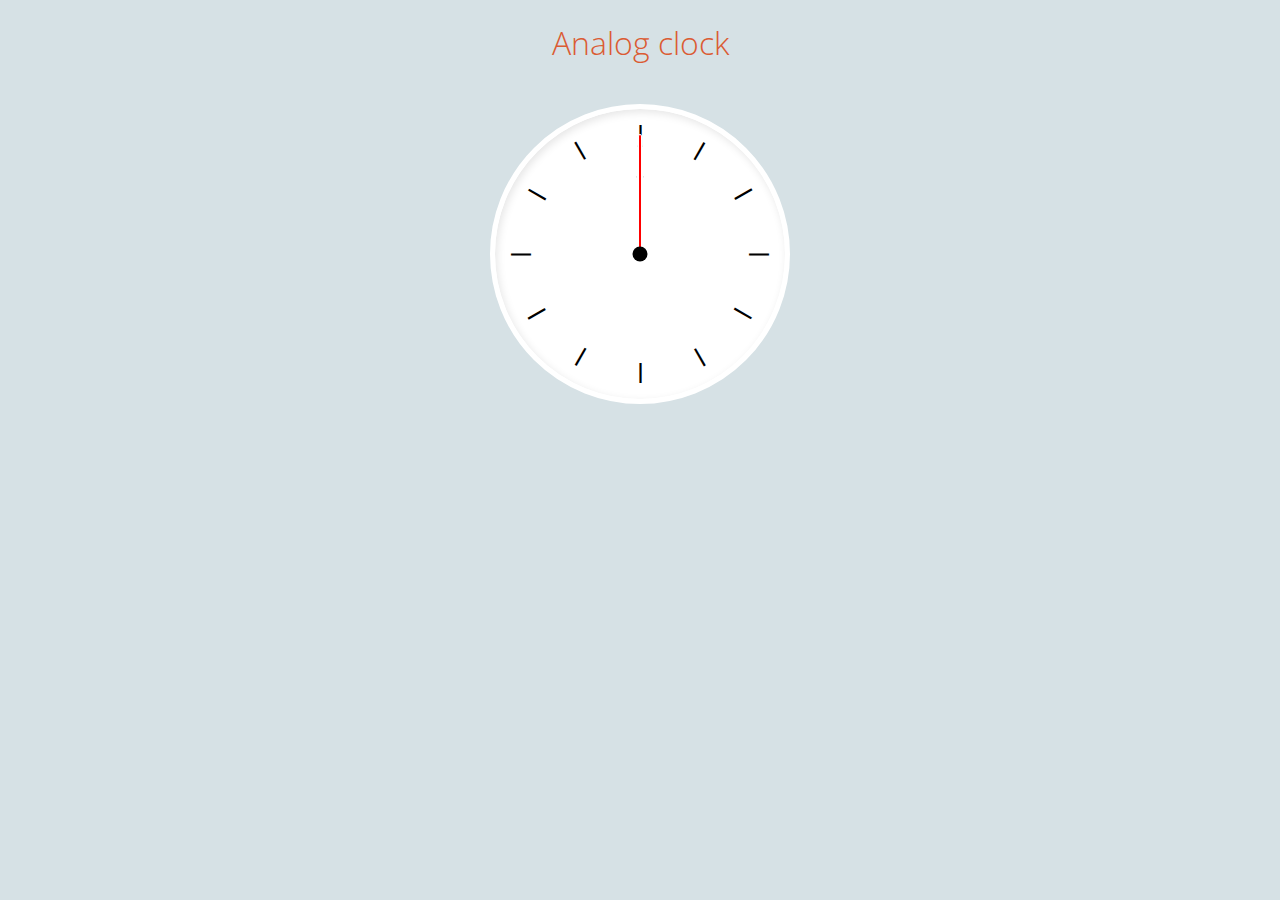
<file: Analogclock/template/index.html>
<!DOCTYPE html>
<html>
  <head>
    <meta charset="UTF-8" />
    <meta name="viewport" content="width=device-width, initial-scale=1.0" />
    <title>Analog clock</title>
    <link
      href="https://fonts.googleapis.com/css2?family=Open+Sans:wght@300;400&display=swap"
      rel="stylesheet"
    />
    <link rel="stylesheet" href="style.css" />
    <script type="module" src="app.js"></script>
  </head>
  <body>
    <h1 class="title">Analog clock</h1>
    <div class="analog-clock">
      <!-- 자바스크립트를 사용해 동적으로 생성한다. -->
      <div class="hand hour"></div>
      <div class="hand minute"></div>
      <div class="hand second"></div>
      <div class="time time1">|</div>
      <div class="time time2">|</div>
      <div class="time time3">|</div>
      <div class="time time4">|</div>
      <div class="time time5">|</div>
      <div class="time time6">|</div>
      <div class="time time7">|</div>
      <div class="time time8">|</div>
      <div class="time time9">|</div>
      <div class="time time10">|</div>
      <div class="time time11">|</div>
      <div class="time time12">|</div>
    </div>
  </body>
</html>
</file>
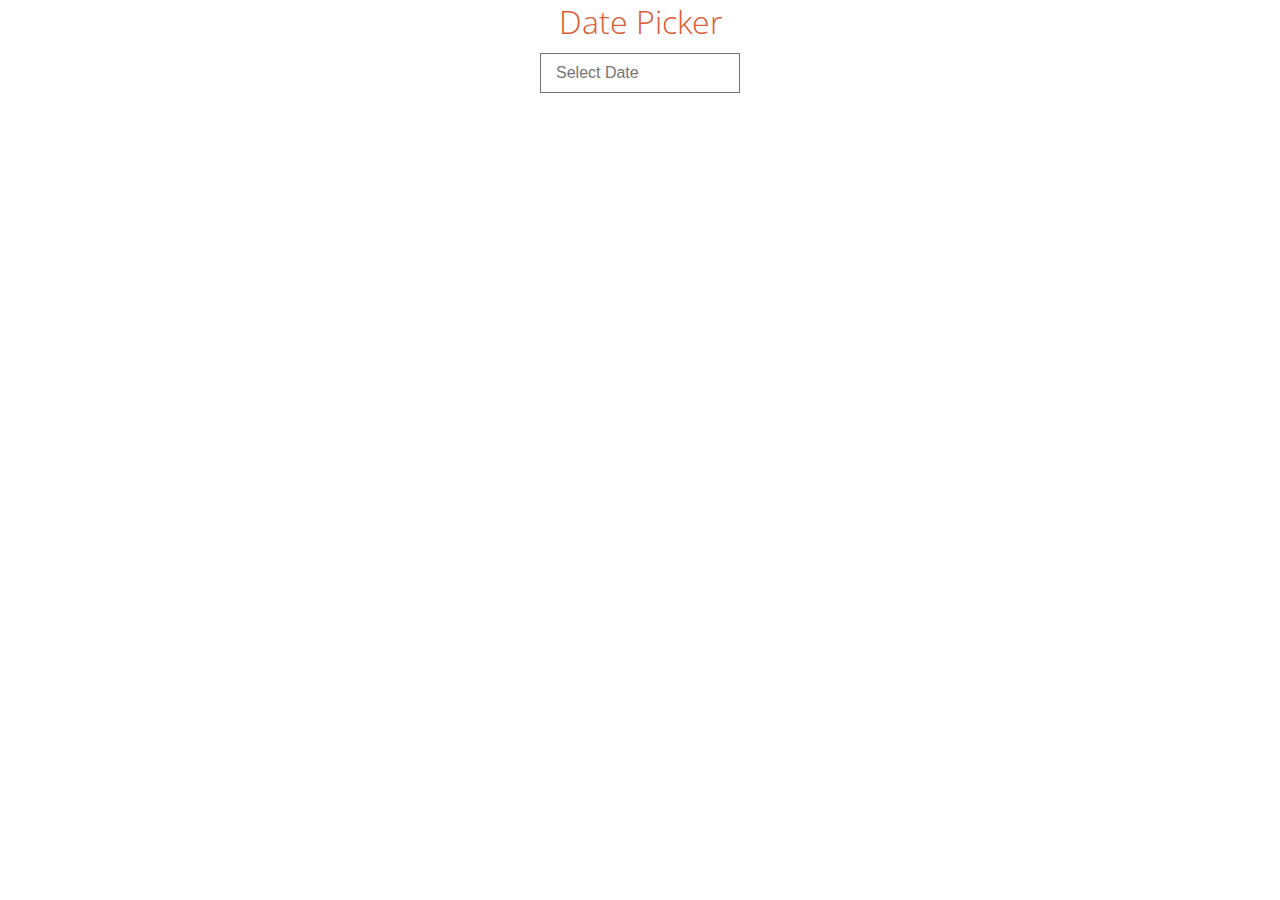
<file: DatePicker/template/index.html>
<!DOCTYPE html>
<html lang="ko">
  <head>
    <meta charset="UTF-8" />
    <meta name="viewport" content="width=device-width, initial-scale=1.0" />
    <title>Date Picker</title>
    <link
      href="https://fonts.googleapis.com/css?family=Open+Sans:300,400"
      rel="stylesheet"
    />
    <link href="style.css" rel="stylesheet" />
    <script type="module" src="app.js"></script>
  </head>
  <body>
    <!-- container -->
    <div class="container">
      <h1 class="title">Date Picker</h1>
      <form class="box">
        <input type="text" placeholder="Select Date" class="date-input" />
      </form>
      <!-- <form class="box">
        <input type="text" placeholder="Select Date" class="date-input" />
      </form> -->
    </div>
    <!-- //container -->
  </body>
</html>
</file>
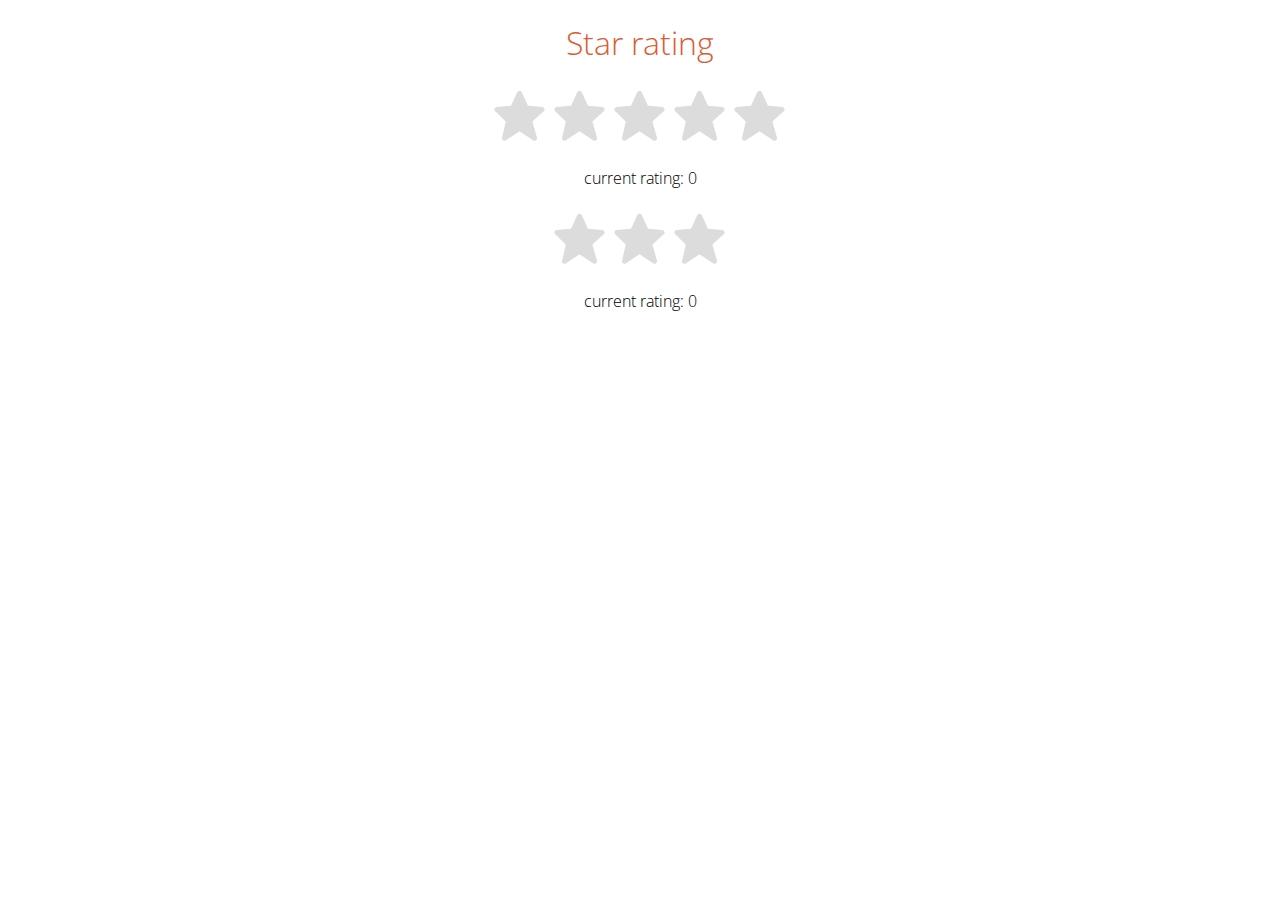
<file: Star/template/index.html>
<!DOCTYPE html>
<html>
  <head>
    <meta charset="UTF-8" />
    <meta name="viewport" content="width=device-width, initial-scale=1.0" />
    <title>Star rating</title>
    <!--
    사용자는 star-rating 요소의 내부 스타일은 지정하지 않고 그 외의 스타일만 지정한다.
    star-rating 요소의 위치나 크기 등은 지정할 수 있다.
    -->
    <link
      href="https://fonts.googleapis.com/css?family=Open+Sans:300,400"
      rel="stylesheet"
    />
    <link href="style.css" rel="stylesheet" />
    <!--
    사용자가 지정한 마지막 link 태그 뒤에 star-rating 요소 내부의 css를 JavaScript로 자동 추가한다.
    <link href="star-rating/theme.css" rel="stylesheet" />
    -->
    <script type="module" src="app.js"></script>
  </head>
  <body>
    <h1 class="title">Star rating</h1>

    <div class="star-rating" data-max-rating="5"></div>
    <div class="current-rating">
      current rating:
      <span>0</span>
    </div>

    <div class="star-rating" data-max-rating="3"></div>
    <div class="current-rating">
      current rating:
      <span>0</span>
    </div>
  </body>
</html>
</file>
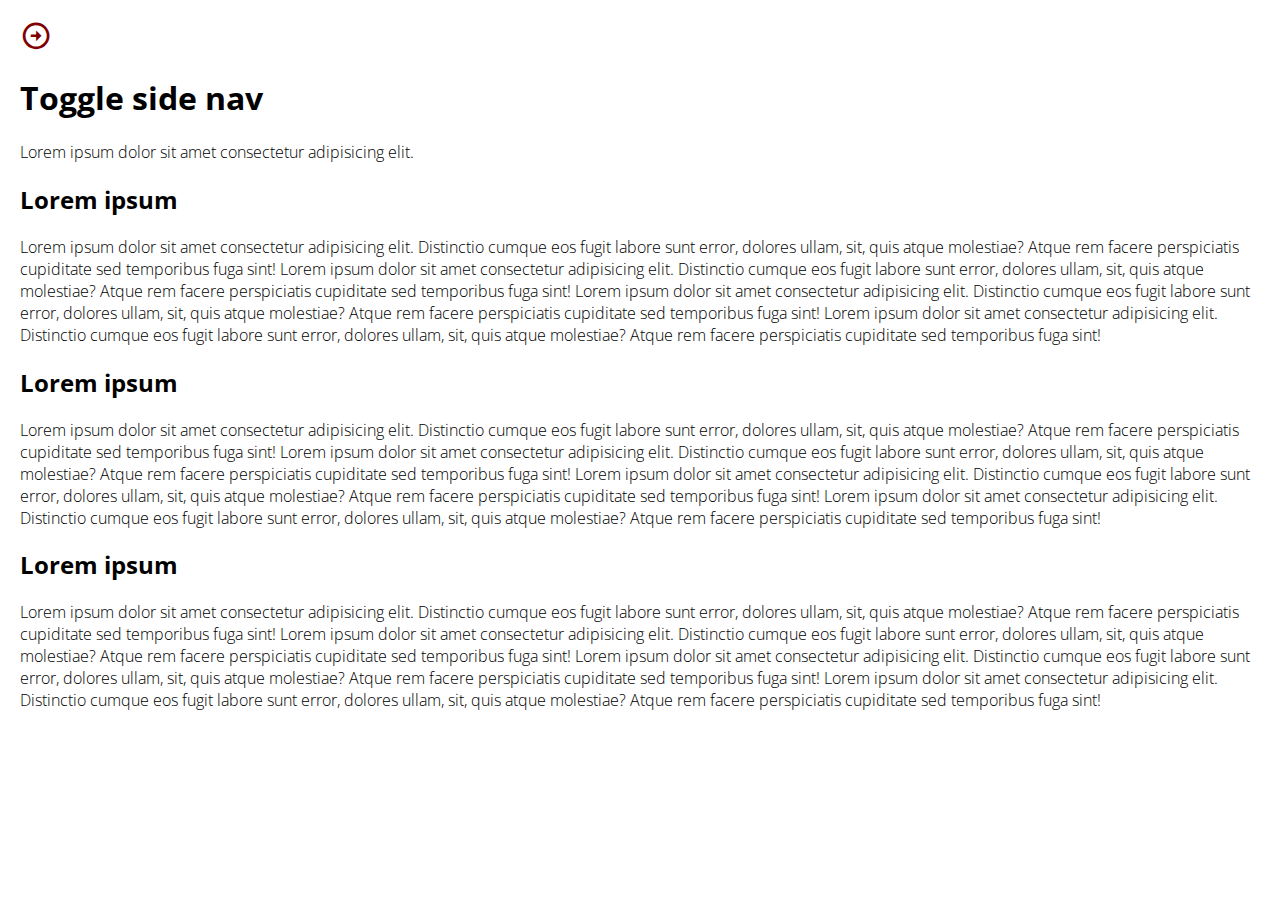
<file: Toggle/template/index.html>
<!DOCTYPE html>
<html>
  <head>
    <meta charset="UTF-8" />
    <meta name="viewport" content="width=device-width, initial-scale=1.0" />
    <meta http-equiv="X-UA-Compatible" content="ie=edge" />
    <title>Toggle side nav</title>
    <link
      href="https://fonts.googleapis.com/css2?family=Open+Sans:wght@300;400&display=swap"
      rel="stylesheet"
    />
    <link
      href="https://unpkg.com/boxicons@2.1.1/css/boxicons.min.css"
      rel="stylesheet"
    />
    <link rel="stylesheet" href="./style.css" />
    <script type="module" src="./app.js"></script>
  </head>
  <body class="preload">
    <div class="container">
      <nav></nav>
      <main>
        <i class="toggle bx bx-right-arrow-circle"></i>
        <h1>Toggle side nav</h1>
        <p>Lorem ipsum dolor sit amet consectetur adipisicing elit.</p>
        <section>
          <article>
            <h2>Lorem ipsum</h2>
            <p>
              Lorem ipsum dolor sit amet consectetur adipisicing elit.
              Distinctio cumque eos fugit labore sunt error, dolores ullam, sit,
              quis atque molestiae? Atque rem facere perspiciatis cupiditate sed
              temporibus fuga sint! Lorem ipsum dolor sit amet consectetur
              adipisicing elit. Distinctio cumque eos fugit labore sunt error,
              dolores ullam, sit, quis atque molestiae? Atque rem facere
              perspiciatis cupiditate sed temporibus fuga sint! Lorem ipsum
              dolor sit amet consectetur adipisicing elit. Distinctio cumque eos
              fugit labore sunt error, dolores ullam, sit, quis atque molestiae?
              Atque rem facere perspiciatis cupiditate sed temporibus fuga sint!
              Lorem ipsum dolor sit amet consectetur adipisicing elit.
              Distinctio cumque eos fugit labore sunt error, dolores ullam, sit,
              quis atque molestiae? Atque rem facere perspiciatis cupiditate sed
              temporibus fuga sint!
            </p>
          </article>
          <article>
            <h2>Lorem ipsum</h2>
            <p>
              Lorem ipsum dolor sit amet consectetur adipisicing elit.
              Distinctio cumque eos fugit labore sunt error, dolores ullam, sit,
              quis atque molestiae? Atque rem facere perspiciatis cupiditate sed
              temporibus fuga sint! Lorem ipsum dolor sit amet consectetur
              adipisicing elit. Distinctio cumque eos fugit labore sunt error,
              dolores ullam, sit, quis atque molestiae? Atque rem facere
              perspiciatis cupiditate sed temporibus fuga sint! Lorem ipsum
              dolor sit amet consectetur adipisicing elit. Distinctio cumque eos
              fugit labore sunt error, dolores ullam, sit, quis atque molestiae?
              Atque rem facere perspiciatis cupiditate sed temporibus fuga sint!
              Lorem ipsum dolor sit amet consectetur adipisicing elit.
              Distinctio cumque eos fugit labore sunt error, dolores ullam, sit,
              quis atque molestiae? Atque rem facere perspiciatis cupiditate sed
              temporibus fuga sint!
            </p>
          </article>
          <article>
            <h2>Lorem ipsum</h2>
            <p>
              Lorem ipsum dolor sit amet consectetur adipisicing elit.
              Distinctio cumque eos fugit labore sunt error, dolores ullam, sit,
              quis atque molestiae? Atque rem facere perspiciatis cupiditate sed
              temporibus fuga sint! Lorem ipsum dolor sit amet consectetur
              adipisicing elit. Distinctio cumque eos fugit labore sunt error,
              dolores ullam, sit, quis atque molestiae? Atque rem facere
              perspiciatis cupiditate sed temporibus fuga sint! Lorem ipsum
              dolor sit amet consectetur adipisicing elit. Distinctio cumque eos
              fugit labore sunt error, dolores ullam, sit, quis atque molestiae?
              Atque rem facere perspiciatis cupiditate sed temporibus fuga sint!
              Lorem ipsum dolor sit amet consectetur adipisicing elit.
              Distinctio cumque eos fugit labore sunt error, dolores ullam, sit,
              quis atque molestiae? Atque rem facere perspiciatis cupiditate sed
              temporibus fuga sint!
            </p>
          </article>
        </section>
      </main>
    </div>
  </body>
</html>
</file>
<file: Analogclock/template/style.css>
*,
*::after,
*::before {
  box-sizing: border-box;
}
body {
  font-family: 'Open Sans';
  font-weight: 300;
  background-color: #d6e1e5;
}
.title {
  color: #db5b33;
  font-weight: 300;
  text-align: center;
}
.analog-clock {
  position: relative;
  width: 300px;
  height: 300px;
  background-color: #fff;
  border-radius: 50%;
  margin: 40px auto;
  border: 5px solid white;
  box-shadow: inset 2px 3px 8px 0 rgba(0, 0, 0, 0.1);
}
.analog-clock::after {
  content: '';
  width: 15px;
  height: 15px;
  position: absolute;
  top: 50%;
  left: 50%;
  transform: translate(-50%, -50%);
  background-color: black;
  border-radius: 50%;
  z-index: 100;
}

.analog-clock > .hand {
  /* 자바스크립트로 --deg 값을 변경한다. */
  --deg: 0;
  position: absolute;
  bottom: 50%;
  left: 50%;
  border: 1px solid white;
  border-top-left-radius: 10px;
  border-top-right-radius: 10px;
  transform-origin: bottom;
  transform: translate3D(-50%, 0, 0) rotate(calc(var(--deg) * 1deg));
  z-index: 10;
}
.analog-clock > .hand.second {
  width: 4px;
  height: 120px;
  background-color: red;
}
.analog-clock > .hand.minute {
  width: 6px;
  height: 110px;
  background-color: black;
}
.analog-clock > .hand.hour {
  width: 8px;
  height: 80px;
  background-color: black;
}

/* .analog-clock과 같은 크기의 블록 요소를 회전시킨다. */
.analog-clock > .time {
  position: absolute;
  width: 100%;
  height: 100%;
  padding: 10px;
  font-size: 20px;
  font-weight: bold;
  text-align: center;
}

.analog-clock > .time.time1 {
  transform: rotate(30deg);
}
.analog-clock > .time.time2 {
  transform: rotate(60deg);
}
.analog-clock > .time.time3 {
  transform: rotate(90deg);
}
.analog-clock > .time.time4 {
  transform: rotate(120deg);
}
.analog-clock > .time.time5 {
  transform: rotate(150deg);
}
.analog-clock > .time.time6 {
  transform: rotate(180deg);
}
.analog-clock > .time.time7 {
  transform: rotate(210deg);
}
.analog-clock > .time.time8 {
  transform: rotate(240deg);
}
.analog-clock > .time.time9 {
  transform: rotate(270deg);
}
.analog-clock > .time.time10 {
  transform: rotate(300deg);
}
.analog-clock > .time.time11 {
  transform: rotate(330deg);
}
</file>
<file: DatePicker/template/style.css>
@import url('./date-picker/theme.css');

*,
*::after,
*::before {
  box-sizing: border-box;
  padding: 0;
  margin: 0;
}
button {
  background: inherit;
  border: none;
  box-shadow: none;
  border-radius: 0;
  overflow: visible;
  cursor: pointer;
}
body {
  font-family: 'Open Sans';
  font-weight: 300;
}
.container {
  text-align: center;
}

.title {
  color: #db5b33;
  font-weight: 300;
}

input {
  -webkit-appearance: none;
  appearance: none;
  font-family: sans-serif;
  font-size: 100%;
  line-height: 1.15;
  margin: 0;
  width: 200px;
}
.box {
  display: inline-block;
}
</file>
<file: Star/template/style.css>
*,
*::after,
*::before {
  box-sizing: border-box;
}
body {
  font-family: 'Open Sans';
  font-weight: 300;
}
.title {
  color: #db5b33;
  font-weight: 300;
  text-align: center;
}
.star-rating {
  width: 300px;
  text-align: center;
  margin: 0px auto;
  user-select: none;
}
.current-rating {
  margin: 20px;
  text-align: center;
}
</file>
<file: Toggle/template/style.css>
html,
body {
  font-family: 'Open Sans';
  font-weight: 300;
  height: 100%;
  margin: 0;
}
/**
 * 새로고침 시 nav 요소와 main 요소의 위치가 이동하는 움직임이 사용자에게 보이는 경우가 있다.
 * 이를 방지하기 위해 미리 css에 body {visibility: 'hidden'}을 추가해 두었다.
 * active 클래스가 추가된 이후에 body를 표시해서
 * 새로고침 시 nav 요소와 main 요소의 위치가 이동하는 움직임이 사용자에게 보이지 않도록 한다.
 */
body {
  visibility: hidden;
}
.container {
  position: relative;
  overflow-x: hidden; /* 가로 scroll bar 방지 */
  width: 100%;
  height: 100%;
}
nav,
main {
  position: absolute;
  height: 100%;
  transition: transform 0.5s;
}
nav {
  left: -300px;
  width: 300px;
  background: #20232a;
}
main {
  height: 100%;
  padding: 20px;
}
.toggle {
  font-size: 2em;
  color: maroon;
  cursor: pointer;
  transition: transform 0.5s;
}
/* nav 요소 활성화 */
nav.active,
nav.active ~ main {
  transform: translate3d(300px, 0, 0);
}
nav.active ~ main > .toggle {
  transform: rotate(180deg);
}
/**
 * 초기 렌더링 시에 불필요한 트랜지션을 방지하기 위해 초기 렌더링 시에 body 요소에 추가하고 렌더링이 완료하면 제거하여 정상적으로 트랜지션이 동작하도록 한다.
 * https://css-tricks.com/transitions-only-after-page-load
 */
.preload * {
  transition: none !important;
}
</file>
<file: Star/template/star-rating/theme.css>
@import url(https://unpkg.com/boxicons@2.0.7/css/boxicons.min.css);

.star-rating-container {
  --main-color: #dcdcdc;
  --hovered-color: #a7a7a7;
  --selected-color: #db5b33;
}
/* 컴포넌트는 스스로 배치(위치, 크기, 여백 등)하지 않는다. */
.star-rating-container > i {
  font-size: 50px;
  color: var(--main-color);
  cursor: pointer;
}
.star-rating-container > i.hovered {
  color: var(--hovered-color);
}
.star-rating-container > i.selected {
  color: var(--selected-color);
}
</file>
